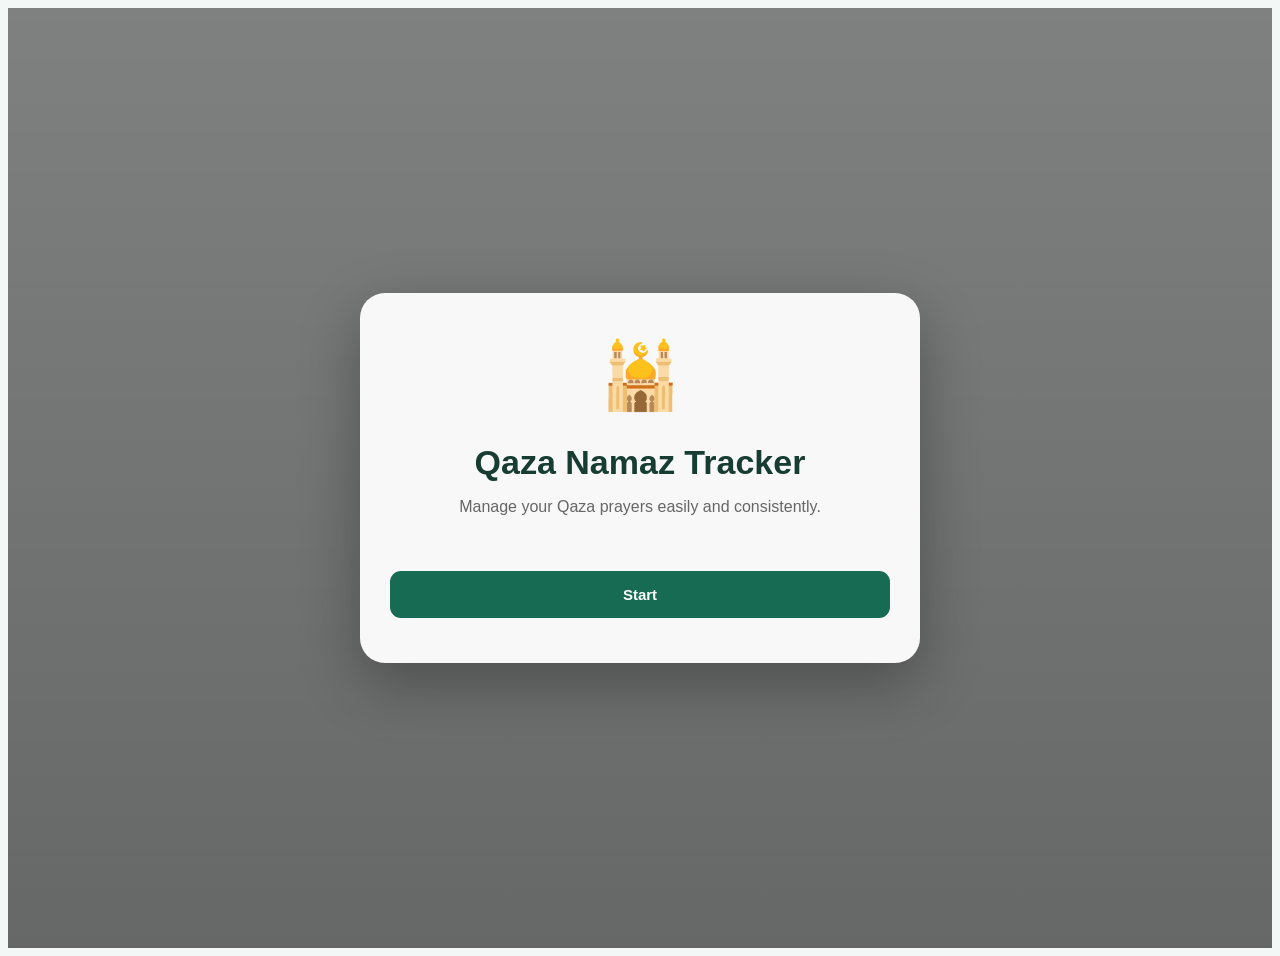
<file: Index.html>
<!DOCTYPE html>
<html lang="en">
<head>
  <meta charset="UTF-8">
  <meta name="viewport" content="width=device-width, initial-scale=1.0">

  <title>Qaza Namaz Tracker</title>

  <link rel="stylesheet" href="style.css">
</head>

<body>

  <!-- =========================
       WELCOME
  ========================== -->

  <section id="welcomeScreen" class="screen welcome-screen">

    <div class="welcome-card">

      <div class="mosque-icon">🕌</div>

      <h1>Qaza Namaz Tracker</h1>

      <p>
        Manage your Qaza prayers easily and consistently.
      </p>

      <button class="main-button" onclick="showLanguage()">
        Start
      </button>

    </div>

  </section>


  <!-- =========================
       LANGUAGE
  ========================== -->

  <section id="languageScreen" class="screen hidden">

    <div class="setup-card">

      <h2>Select Language</h2>

      <p>Choose your preferred language</p>

      <button class="language-button"
              onclick="selectLanguage('en')">
        🇬🇧 English
      </button>

      <button class="language-button"
              onclick="selectLanguage('gu')">
        🇮🇳 ગુજરાતી
      </button>

      <button class="language-button"
              onclick="selectLanguage('ur')">
        اردو
      </button>

    </div>

  </section>


  <!-- =========================
       SETUP
  ========================== -->

  <section id="setupScreen" class="screen hidden">

    <div class="setup-card">

      <h2>Set Your Qaza Plan</h2>

      <label>
        How many years of Qaza?
      </label>

      <input
        id="yearsInput"
        type="number"
        min="1"
        value="2"
      >

      <label>
        How many days to complete?
      </label>

      <input
        id="planDaysInput"
        type="number"
        min="1"
        value="365"
      >

      <div class="calculation-box">

        <p>
          Total Qaza:
          <strong id="previewTotal">3650</strong>
        </p>

        <p>
          Daily target:
          <strong id="previewDaily">10</strong>
        </p>

      </div>

      <button
        class="main-button"
        onclick="createPlan()"
      >
        Create My Plan
      </button>

    </div>

  </section>


  <!-- =========================
       MAIN APP
  ========================== -->

  <main id="app" class="hidden">

    <header class="top-header">

      <div>

        <h1>🕌 Qaza Namaz Tracker</h1>

        <p id="currentDate"></p>

      </div>

      <button
        class="reset-button"
        onclick="resetTracker()"
      >
        Reset
      </button>

    </header>


    <!-- =========================
         SUMMARY
    ========================== -->

    <section class="summary-grid">

      <div class="summary-card">
        <span>Total Qaza</span>
        <strong id="totalQaza">0</strong>
      </div>

      <div class="summary-card">
        <span>Completed</span>
        <strong id="completedQaza">0</strong>
      </div>

      <div class="summary-card">
        <span>Remaining</span>
        <strong id="remainingQaza">0</strong>
      </div>

      <div class="summary-card">
        <span>Today's Target</span>
        <strong id="todayTarget">0</strong>
      </div>

    </section>


    <!-- =========================
         PROGRESS
    ========================== -->

    <section class="card">

      <h2>Overall Progress</h2>

      <div class="progress-container">

        <div id="progressBar"></div>

      </div>

      <div
        id="progressPercentage"
        class="percentage"
      >
        0%
      </div>

    </section>


    <!-- =========================
         TODAY
    ========================== -->

    <section class="card">

      <div class="section-heading">

        <div>

          <h2>Today's Qaza</h2>

          <p id="selectedDateText"></p>

        </div>

        <div class="day-badge">
          Day <span id="selectedDayNumber">1</span>
        </div>

      </div>


      <div class="daily-progress">

        <span id="dailyProgressTex
</file>
<file: style.css>
```css
* {
  box-sizing: border-box;
  margin: 0;
  padding: 0;
}

body {
  font-family: Arial, sans-serif;
  background: #f3f7f5;
  color: #173c32;
}

.hidden {
  display: none !important;
}


/* =========================
   WELCOME
========================= */

.screen {
  min-height: 100vh;

  display: flex;
  align-items: center;
  justify-content: center;

  padding: 20px;
}

.welcome-screen {
  background:
    linear-gradient(
      rgba(0,0,0,.48),
      rgba(0,0,0,.58)
    ),
    url("https://images.unsplash.com/photo-1564769625905-50e93615e784?auto=format&fit=crop&w=1600&q=80")
    center / cover;
}

.welcome-card {
  width: 100%;
  max-width: 500px;

  text-align: center;

  background: rgba(255,255,255,.95);

  padding: 45px 30px;

  border-radius: 25px;

  box-shadow:
    0 20px 60px rgba(0,0,0,.3);
}

.mosque-icon {
  font-size: 65px;
  margin-bottom: 15px;
}

.welcome-card h1 {
  font-size: 34px;
  margin-bottom: 12px;
}

.welcome-card p {
  color: #666;
  margin-bottom: 30px;
}


/* =========================
   SETUP
========================= */

.setup-card {
  width: 100%;
  max-width: 460px;

  background: white;

  padding: 32px;

  border-radius: 22px;

  box-shadow:
    0 10px 35px rgba(0,0,0,.1);
}

.setup-card h2 {
  margin-bottom: 10px;
}

.setup-card > p {
  color: #777;
  margin-bottom: 20px;
}

.setup-card label {
  display: block;

  font-weight: bold;

  margin-top: 20px;
  margin-bottom: 8px;
}

.setup-card input {
  width: 100%;

  padding: 14px;

  border: 1px solid #ccd5d1;

  border-radius: 10px;

  font-size: 16px;
}

.calculation-box {
  background: #eef6f2;

  margin-top: 20px;

  padding: 15px;

  border-radius: 12px;

  line-height: 1.8;
}


/* =========================
   BUTTONS
========================= */

button {
  border: none;
  cursor: pointer;

  font-size: 15px;

  border-radius: 11px;

  transition: .2s;
}

button:hover {
  transform: translateY(-2px);
}

.main-button {
  width: 100%;

  margin-top: 25px;

  padding: 15px;

  background: #176b52;

  color: white;

  font-weight: bold;
}

.language-button {
  width: 100%;

  padding: 15px;

  margin-top: 12px;

  background: #edf5f1;

  color: #174d3d;
}

.reset-button {
  padding: 11px 16px;

  background: #f4dddd;

  color: #a33;
}


/* =========================
   MAIN APP
========================= */

#app {
  width: 100%;
  max-width: 1100px;

  margin: auto;

  padding: 25px 18px 60px;
}

.top-header {
  display: flex;

  justify-content: space-between;

  align-items: center;

  gap: 15px;

  margin-bottom: 25px;
}

.top-header h1 {
  font-size: 29px;
}

.top-header p {
  color: #777;

  margin-top: 5px;
}


/* =========================
   SUMMARY
========================= */

.summary-grid {
  display: grid;

  grid-template-columns:
    repeat(4, 1fr);

  gap: 15px;

  margin-bottom: 20px;
}

.summary-card {
  background: white;

  padding: 22px;

  border-radius: 17px;

  box-shadow:
    0 5px 20px rgba(0,0,0,.06);
}

.summary-card span {
  display: block;

  color: #777;

  margin-bottom: 10px;
}

.summary-card strong {
  font-size: 30px;
}


/* =========================
   CARDS
========================= */

.card {
  background: white;

  padding: 25px;

  border-radius: 18px;

  margin-bottom: 20px;

  box-shadow:
    0 5px 20px rgba(0,0,0,.06);
}

.card h2 {
  margin-bottom: 15px;
}


/* =========================
   PROGRESS
========================= */

.progress-container {
  width: 100%;

  height: 18px;

  background: #e5eae7;

  border-radius: 20px;

  overflow: hidden;
}

#progressBar {
  height: 100%;

  width: 0%;

  background: #176b52;

  transition: width .3s;
}

.percentage {
  text-align: center;

  font-size: 22px;

  font-weight: bold;

  margin-top: 10px;
}


/* =========================
   SECTION HEADING
========================= */

.section-heading,
.calendar-heading {
  display: flex;

  justify-content: space-between;

  align-items: center;

  gap: 15px;

  margin-bottom: 15px;
}

.section-heading p,
.calendar-heading p {
  color: #777;
}

.day-badge {
  background: #eaf4ef;

  color: #176b52;

  padding: 9px 13px;

  border-radius: 20px;

  font-weight: bold;
}


/* =========================
   DAILY PROGRESS
========================= */

.daily-progress {
  margin-bottom: 20px;
}

.daily-progress > span {
  display: block;

  margin-bottom: 8px;

  font-weight: bold;
}

.small-progress {
  height: 10px;

  background: #e5eae7;

  border-radius: 20px;

  overflow: hidden;
}

#dailyProgressBar {
  width: 0%;

  height: 100%;

  background: #176b52;

  transition: .3s;
}


/* =========================
   PRAYER COUNTERS
========================= */

.prayer-row {
  display: flex;

  align-items: center;

  justify-content: space-between;

  gap: 15px;

  padding: 15px;

  border: 1px solid #e1e7e3;

  border-radius: 14px;

  margin-bottom: 12px;
}

.prayer-info h3 {
  margin-bottom: 5px;
}

.prayer-info p {
  color: #777;

  font-size: 13px;
}

.counter {
  display: flex;

  align-items: center;

  gap: 10px;
}

.counter button {
  width: 38px;
  height: 38px;

  background: #eaf3ef;

  color: #176b52;

  font-size: 22px;

  font-weight: bold;
}

.counter-number {
  min-width: 35px;

  text-align: center;

  font-size: 20px;

  font-weight: bold;
}


/* =========================
   CALENDAR
========================= */

.calendar-heading {
  flex-wrap: wrap;
}

#calendarMonth {
  font-weight: bold;

  margin: 0 8px;
}

.month-button {
  width: 35px;
  height: 35px;

  background: #eaf3ef;

  color: #176b52;

  font-size: 22px;
}

.calendar-weekdays,
.calendar {
  display: grid;

  grid-template-columns:
    repeat(7, 1fr);

  gap: 7px;
}

.calendar-weekdays {
  margin-bottom: 7px;

  text-align: center;

  font-size: 13px;

  color: #777;
}

.calendar-day {
  min-height: 75px;

  padding: 8px;

  border-radius: 10px;

  background: #f4f7f5;

  cursor: pointer;

  border: 2px solid transparent;

  transition: .2s;
}

.calendar-day:hover {
  border-color: #176b52;
}

.calendar-day.selected {
  border-color: #176b52;
}

.calendar-day.outside {
  visibility: hidden;
}

.calendar-day .date-number {
  font-weight: bold;

  display: block;

  margin-bottom: 6px;
}

.calendar-day .day-status {
  font-size: 11px;

  color: #777;
}

.calendar-day.complete {
  background: #dceee7;
}

.calendar-day.partial {
  background: #f4efdc;
}


/* =========================
   PLAN
========================= */

.plan-grid {
  display: grid;

  grid-template-columns:
    repeat(4, 1fr);

  gap: 12px;
}

.plan-grid > div {
  background: #f3f7f5;

  padding: 17px;

  border-radius: 12px;
}

.plan-grid span {
  display: block;

  color: #777;

  font-size: 13px;

  margin-bottom: 8px;
}

.plan-grid strong {
  font-size: 23px;
}


/* =========================
   MOBILE
========================= */

@media (max-width: 800px) {

  .summary-grid {
    grid-template-columns:
      repeat(2, 1fr);
  }

  .plan-grid {
    grid-template-columns:
      repeat(2, 1fr);
  }

}

@media (max-width: 550px) {

  #app {
    padding: 18px 12px 50px;
  }

  .top-header h1 {
    font-size: 21px;
  }

  .summary-grid {
    grid-template-columns: 1fr 1fr;
    gap: 10px;
  }

  .summary-card {
    padding: 15px;
  }

  .summary-card strong {
    font-size: 24px;
  }

  .card {
    padding: 17px;
  }

  .prayer-row {
    padding: 12px;
  }

  .counter {
    gap: 5px;
  }

  .counter button {
    width: 34px;
    height: 34px;
  }

  .calendar-day {
    min-height: 62px;

    padding: 5px;

    font-size: 12px;
  }

  .calendar-day .day-status {
    font-size: 9px;
  }

  .plan-grid {
    grid-template-columns: 1fr 1fr;
  }

}
```
</file>
